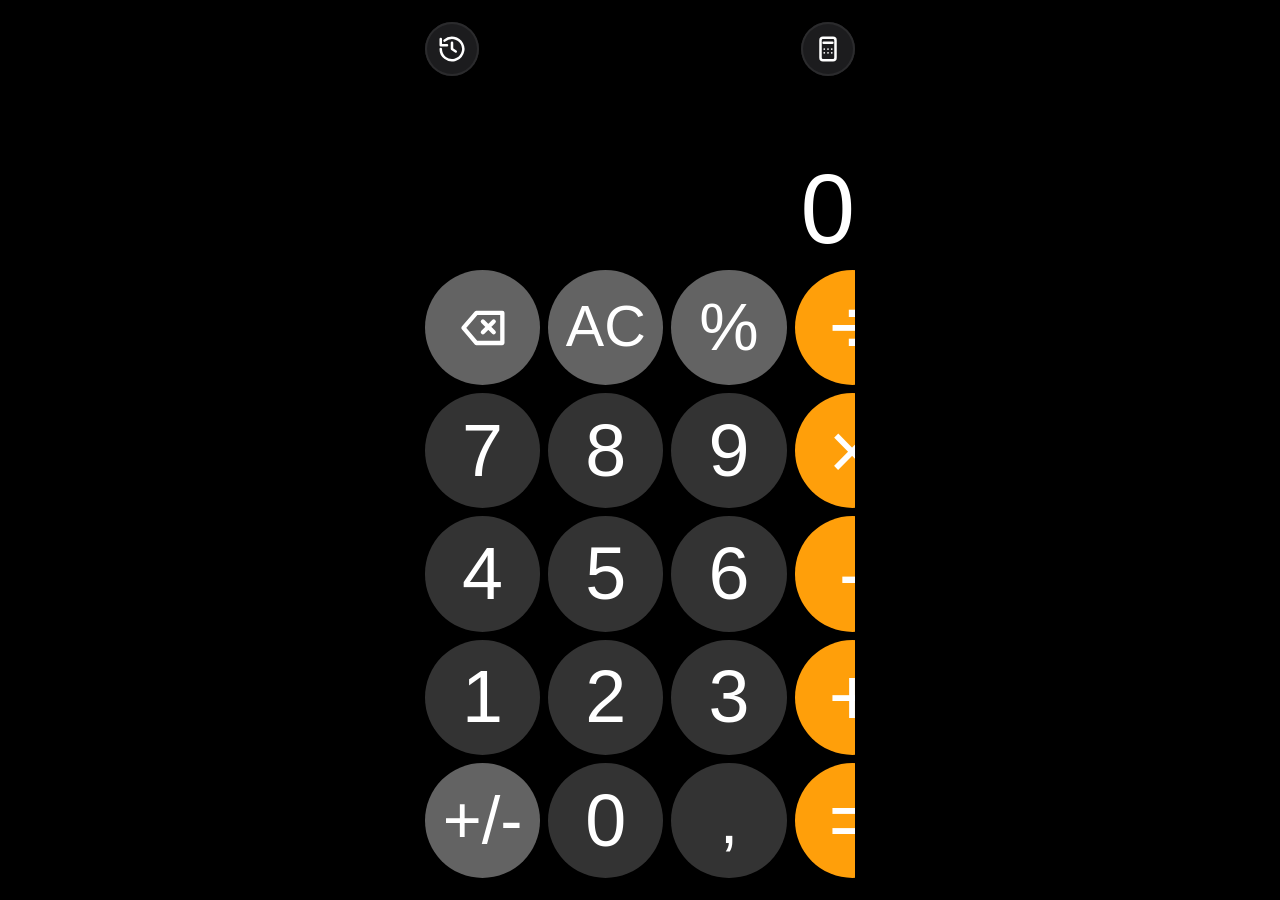
<file: docs/index.html>
<!doctype html>
<html lang="en">
<head>
  <meta charset="utf-8">
  <meta name="viewport" content="width=device-width, initial-scale=1, minimum-scale=1, maximum-scale=1, user-scalable=no, viewport-fit=cover">
  <meta name="theme-color" content="#000000">
  <meta name="apple-mobile-web-app-capable" content="yes">
  <meta name="apple-mobile-web-app-title" content="SmartCalc">
  <meta name="apple-mobile-web-app-status-bar-style" content="black-translucent">
  <title>Smart Calculator</title>
  <link rel="manifest" href="manifest.json">
  <link rel="apple-touch-icon" href="icon.svg">
  <link rel="stylesheet" href="styles.css">
</head>
<body>
  <main class="app" aria-label="Calculator demo">
    <section class="calculator">
      <div class="topbar">
        <button class="history-button" id="historyButton" type="button" aria-label="History">
          <svg viewBox="0 0 24 24" aria-hidden="true">
            <path d="M3 12a9 9 0 1 0 3-6.7" />
            <path d="M3 4v5h5" />
            <path d="M12 7v5l3 2" />
          </svg>
        </button>
        <button class="menu-button" id="menuButton" type="button" aria-label="Markup menu">
          <svg viewBox="0 0 24 24" aria-hidden="true">
            <rect x="6" y="3" width="12" height="18" rx="2" />
            <path d="M8.5 7h7" />
            <circle cx="9" cy="12" r=".7" />
            <circle cx="12" cy="12" r=".7" />
            <circle cx="15" cy="12" r=".7" />
            <circle cx="9" cy="15" r=".7" />
            <circle cx="12" cy="15" r=".7" />
            <circle cx="15" cy="15" r=".7" />
          </svg>
        </button>
      </div>

      <div class="markup-panel" id="markupPanel" hidden>
        <label for="markupInput">Markup percent</label>
        <div class="markup-control">
          <input id="markupInput" type="number" min="0" step="1" value="20">
          <span>%</span>
        </div>
      </div>

      <div class="expression" id="expression"></div>
      <div class="display" id="display">0</div>

      <div class="keys">
        <button class="key utility" data-action="backspace" aria-label="Backspace">
          <svg viewBox="0 0 24 24" aria-hidden="true">
            <path d="M21 5H9l-6 7 6 7h12z" />
            <path d="M12 9l5 5M17 9l-5 5" />
          </svg>
        </button>
        <button class="key utility clear-key" id="clearButton" data-action="all-clear">AC</button>
        <button class="key utility" data-action="percent">%</button>
        <button class="key operation" data-operation="/">&divide;</button>

        <button class="key" data-digit="7">7</button>
        <button class="key" data-digit="8">8</button>
        <button class="key" data-digit="9">9</button>
        <button class="key operation" data-operation="x">&times;</button>

        <button class="key" data-digit="4">4</button>
        <button class="key" data-digit="5">5</button>
        <button class="key" data-digit="6">6</button>
        <button class="key operation" data-operation="-">-</button>

        <button class="key" data-digit="1">1</button>
        <button class="key" data-digit="2">2</button>
        <button class="key" data-digit="3">3</button>
        <button class="key operation" data-operation="+">+</button>

        <button class="key utility" data-action="sign">+/-</button>
        <button class="key" data-digit="0">0</button>
        <button class="key" data-action="decimal">,</button>
        <button class="key operation" data-action="equals">=</button>
      </div>
    </section>

    <aside class="history-panel" id="historyPanel" hidden>
      <div class="history-header">
        <h2>History</h2>
        <button id="closeHistoryButton" type="button">x</button>
      </div>
      <div class="history-list" id="historyList"></div>
    </aside>
  </main>

  <script src="app.js"></script>
  <script>
    if ("serviceWorker" in navigator) {
      window.addEventListener("load", () => {
        navigator.serviceWorker.register("./sw.js");
      });
    }
  </script>
</body>
</html>
</file>
<file: docs/styles.css>
:root {
  color-scheme: dark;
  font-family: -apple-system, BlinkMacSystemFont, "SF Pro Display", "Segoe UI", sans-serif;
  background: #000;
  color: #fff;
  --app-pad-x: 12px;
  --viewport-height: 100svh;
  --viewport-top: 0px;
  --app-pad-top: max(22px, env(safe-area-inset-top));
  --app-pad-bottom: max(22px, env(safe-area-inset-bottom));
  --key-gap: 8px;
  --key-size: min(
    calc((100vw - (var(--app-pad-x) * 2) - (var(--key-gap) * 3)) / 4),
    calc((var(--viewport-height) - var(--app-pad-top) - var(--app-pad-bottom) - 54px - 38px - 104px - 52px - (var(--key-gap) * 4)) / 5)
  );
  width: 100%;
  height: 100%;
  min-height: 100%;
  overflow: hidden;
  overflow-x: hidden;
  touch-action: none;
  -webkit-text-size-adjust: 100%;
  -ms-touch-action: none;
}

* {
  box-sizing: border-box;
}

body {
  position: fixed;
  inset: 0;
  width: 100%;
  height: 100%;
  height: 100dvh;
  min-height: 100svh;
  min-height: -webkit-fill-available;
  margin: 0;
  background: #000;
  overflow: hidden;
  overflow-x: hidden;
  overscroll-behavior-x: none;
  overscroll-behavior: none;
  touch-action: none;
  -ms-touch-action: none;
  -webkit-user-select: none;
  user-select: none;
}

button {
  border: 0;
  font: inherit;
  touch-action: none;
  -ms-touch-action: none;
  -webkit-tap-highlight-color: transparent;
  -webkit-user-select: none;
  user-select: none;
}

.app {
  position: fixed;
  top: var(--viewport-top);
  right: 0;
  bottom: auto;
  left: 0;
  width: 100%;
  max-width: 100%;
  height: var(--viewport-height);
  min-height: 0;
  display: grid;
  place-items: center;
  padding: var(--app-pad-top) var(--app-pad-x) var(--app-pad-bottom);
  overflow: hidden;
}

.calculator {
  width: min(100%, 430px);
  height: 100%;
  min-height: 0;
  display: flex;
  flex-direction: column;
  gap: 12px;
  overflow: hidden;
}

.topbar {
  display: grid;
  grid-template-columns: 1fr auto;
  gap: 8px;
  align-items: center;
  flex: 0 0 54px;
}

.menu-button,
.history-button {
  width: 54px;
  height: 54px;
  display: grid;
  place-items: center;
  border-radius: 999px;
  background: #1c1c1e;
  box-shadow: inset 0 0 0 2px #2b2b2d;
  color: #fff;
  cursor: pointer;
}

.history-button svg,
.menu-button svg {
  width: 30px;
  height: 30px;
  fill: none;
  stroke: currentColor;
  stroke-width: 2;
  stroke-linecap: round;
  stroke-linejoin: round;
}

.menu-button svg circle {
  fill: currentColor;
  stroke: none;
}

.markup-panel {
  display: grid;
  grid-template-columns: 1fr auto;
  align-items: center;
  gap: 12px;
  padding: 12px;
  border-radius: 10px;
  background: #1c1c1e;
}

.markup-panel[hidden] {
  display: none;
}

.markup-panel label {
  color: #d1d1d6;
  font-size: 15px;
  font-weight: 600;
}

.markup-control {
  display: flex;
  align-items: center;
  gap: 6px;
  color: #ff9f0a;
  font-size: 18px;
  font-weight: 700;
}

.markup-control input {
  width: 74px;
  height: 36px;
  border: 1px solid #3a3a3c;
  border-radius: 8px;
  background: #000;
  color: #fff;
  font: inherit;
  text-align: right;
  padding: 0 8px;
}

.history-panel {
  position: fixed;
  inset: 0 auto 0 0;
  width: min(82vw, 320px);
  padding: 18px;
  background: #111;
  border-right: 1px solid #2c2c2e;
  box-shadow: 24px 0 60px rgba(0, 0, 0, 0.45);
  z-index: 3;
}

.history-panel[hidden] {
  display: none;
}

.history-header {
  display: flex;
  align-items: center;
  justify-content: space-between;
  gap: 16px;
  margin-bottom: 18px;
}

.history-header h2 {
  margin: 0;
  font-size: 24px;
}

.history-header button {
  width: 34px;
  height: 34px;
  border-radius: 999px;
  background: #2c2c2e;
  color: #fff;
  cursor: pointer;
}

.history-list {
  display: grid;
  gap: 14px;
  max-height: calc(var(--viewport-height) - 110px);
  overflow-y: auto;
  -webkit-overflow-scrolling: touch;
  touch-action: pan-y;
}

.history-empty {
  color: #8e8e93;
  font-size: 16px;
}

.history-item {
  display: grid;
  gap: 4px;
  padding-bottom: 12px;
  border-bottom: 1px solid #2c2c2e;
}

.history-expression {
  color: #8e8e93;
  font-size: 15px;
}

.history-result {
  color: #fff;
  font-size: 24px;
  font-weight: 700;
}

.expression {
  min-height: 38px;
  flex: 0 0 38px;
  display: flex;
  align-items: flex-end;
  justify-content: flex-end;
  color: #8e8e93;
  text-align: right;
  font-size: clamp(30px, 8vw, 52px);
  line-height: 1;
  white-space: nowrap;
  overflow: hidden;
  text-overflow: ellipsis;
}

.display {
  min-height: 0;
  flex: 1 1 104px;
  display: flex;
  align-items: flex-end;
  justify-content: flex-end;
  color: #fff;
  font-size: clamp(64px, 19vw, 98px);
  font-weight: 300;
  line-height: 1;
  overflow: hidden;
  text-align: right;
  white-space: nowrap;
  letter-spacing: 0;
}

.keys {
  display: grid;
  grid-template-columns: repeat(4, var(--key-size));
  grid-auto-rows: var(--key-size);
  justify-content: space-between;
  gap: var(--key-gap);
  flex: 0 0 auto;
  width: 100%;
  margin-top: 0;
}

.key {
  width: var(--key-size);
  height: var(--key-size);
  display: grid;
  place-items: center;
  padding: 0;
  border-radius: 999px;
  background: #333;
  color: #fff;
  font-family: -apple-system, BlinkMacSystemFont, "SF Pro Display", "Segoe UI", sans-serif;
  font-size: calc(var(--key-size) * 0.58);
  font-weight: 300;
  font-variant-numeric: tabular-nums;
  font-feature-settings: "tnum";
  line-height: 1;
  cursor: pointer;
  transition: filter 45ms linear, background-color 45ms linear;
  will-change: filter;
  touch-action: none;
}

.key[data-digit] {
  font-size: calc(var(--key-size) * 0.64);
}

.key svg {
  width: 45%;
  height: 45%;
  fill: none;
  stroke: currentColor;
  stroke-width: 2;
  stroke-linecap: round;
  stroke-linejoin: round;
}

.clear-key {
  font-size: calc(var(--key-size) * 0.5);
  font-weight: 300;
  line-height: 1;
  display: grid;
  place-items: center;
  padding-bottom: 0.04em;
}

.key:active,
.key.is-pressed,
.menu-button.is-pressed,
.history-button.is-pressed,
.history-header button.is-pressed {
  filter: brightness(1.36);
}

.utility {
  background: #636363;
  color: #fff;
}

.operation {
  background: #ff9f0a;
  color: #fff;
  font-size: calc(var(--key-size) * 0.7);
}

.operation.selected {
  background: #fff;
  color: #ff9f0a;
}

@media (max-width: 380px) {
  :root {
    --app-pad-x: 10px;
    --key-gap: 7px;
  }
}
</file>
